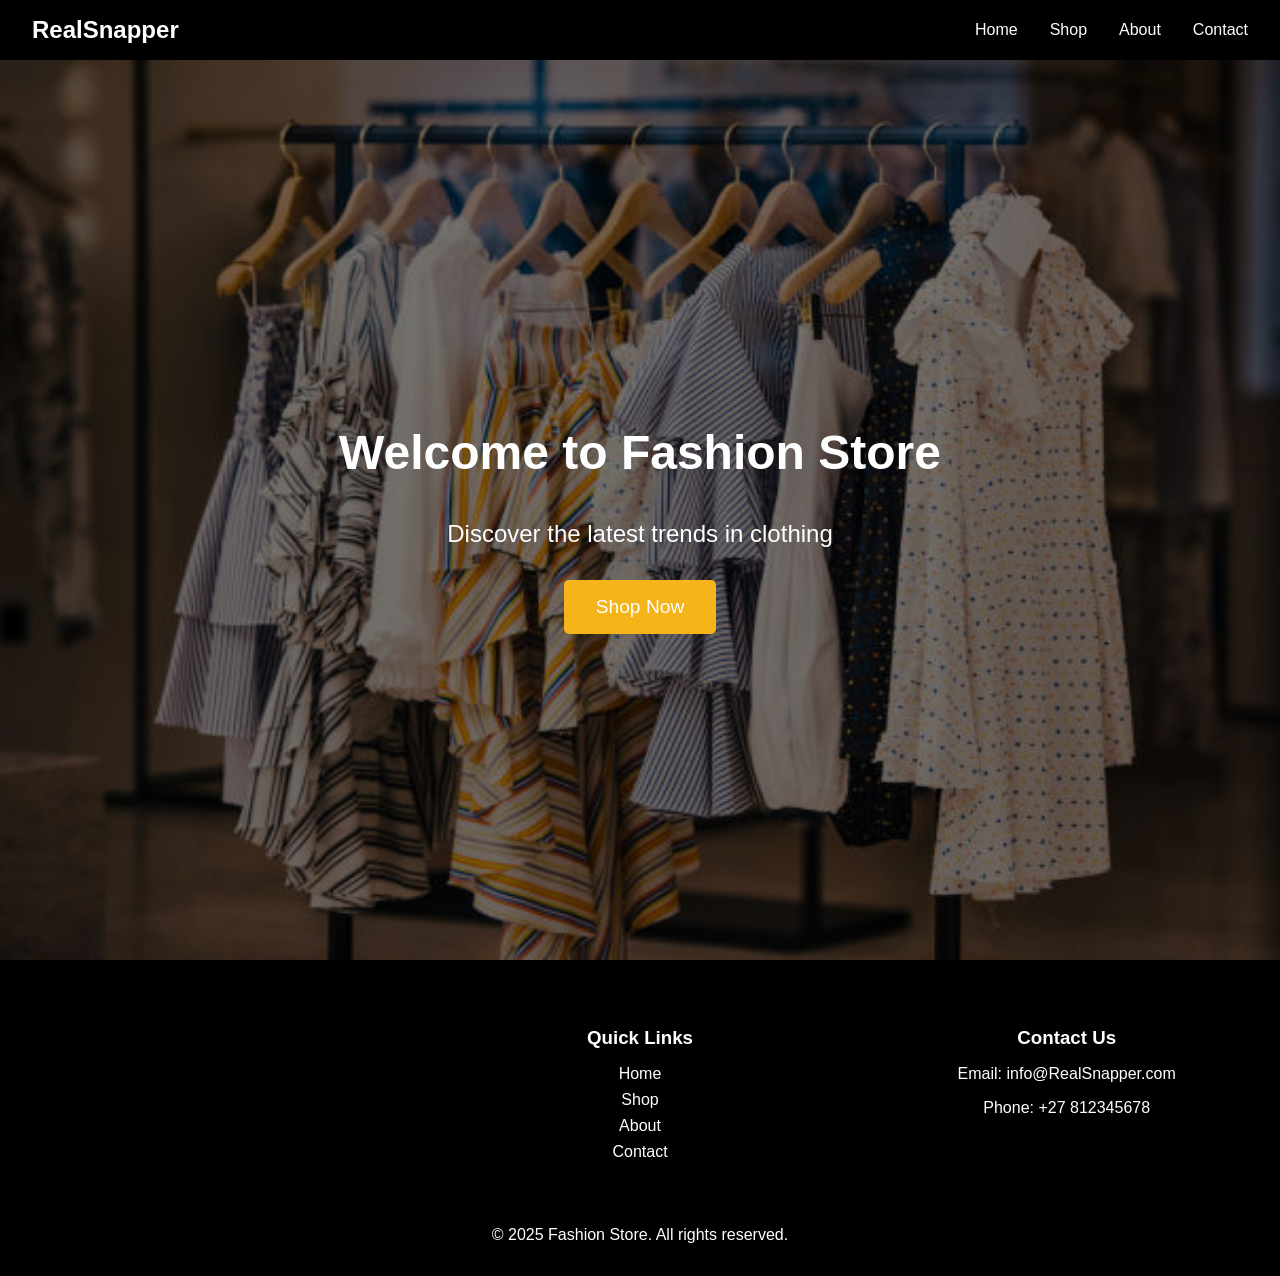
<file: example/RealSnapper/index.html>
<!DOCTYPE html>
<html lang="en">
<head>
    <meta charset="UTF-8">
    <meta name="viewport" content="width=device-width, initial-scale=1.0">
    <title>Fashion Store</title>
    <link rel="stylesheet" href="index.css">
</head>
<body>
    <!-- Navigation Bar -->
    <nav class="navbar">
        <div class="logo">RealSnapper</div>
        <ul class="nav-links">
            <li><a href="index.html">Home</a></li>
            <li><a href="products.html">Shop</a></li>
            <li><a href="about.html">About</a></li>
            <li><a href="contactUs.html">Contact</a></li>
        </ul>
        <div class="hamburger" onclick="toggleMenu()">
            <span></span>
            <span></span>
            <span></span>
        </div>
    </nav>

    <!-- Hero Section -->
    <section class="hero">
        <h1>Welcome to Fashion Store</h1>
    <p>Discover the latest trends in clothing</p>
    <a href="products.html" class="cta-button">Shop Now</a> 
    </section>

    <!-- Footer -->
    <footer class="footer">
        <div class="footer-content">
            <div class="footer-section">
            </div>
            <div class="footer-section">
                <h3>Quick Links</h3>
                <ul>
                    <li><a href="#">Home</a></li>
                    <li><a href="#">Shop</a></li>
                    <li><a href="#">About</a></li>
                    <li><a href="#">Contact</a></li>
                </ul>
            </div>
            <div class="footer-section">
                <h3>Contact Us</h3>
                <p>Email: info@RealSnapper.com</p>
                <p>Phone: +27 812345678</p>
            </div>
        </div>
        <div class="footer-bottom">
            &copy; 2025 Fashion Store. All rights reserved.
        </div>
    </footer>

    <script src="script.js"></script>
</body>
</html>
</file>
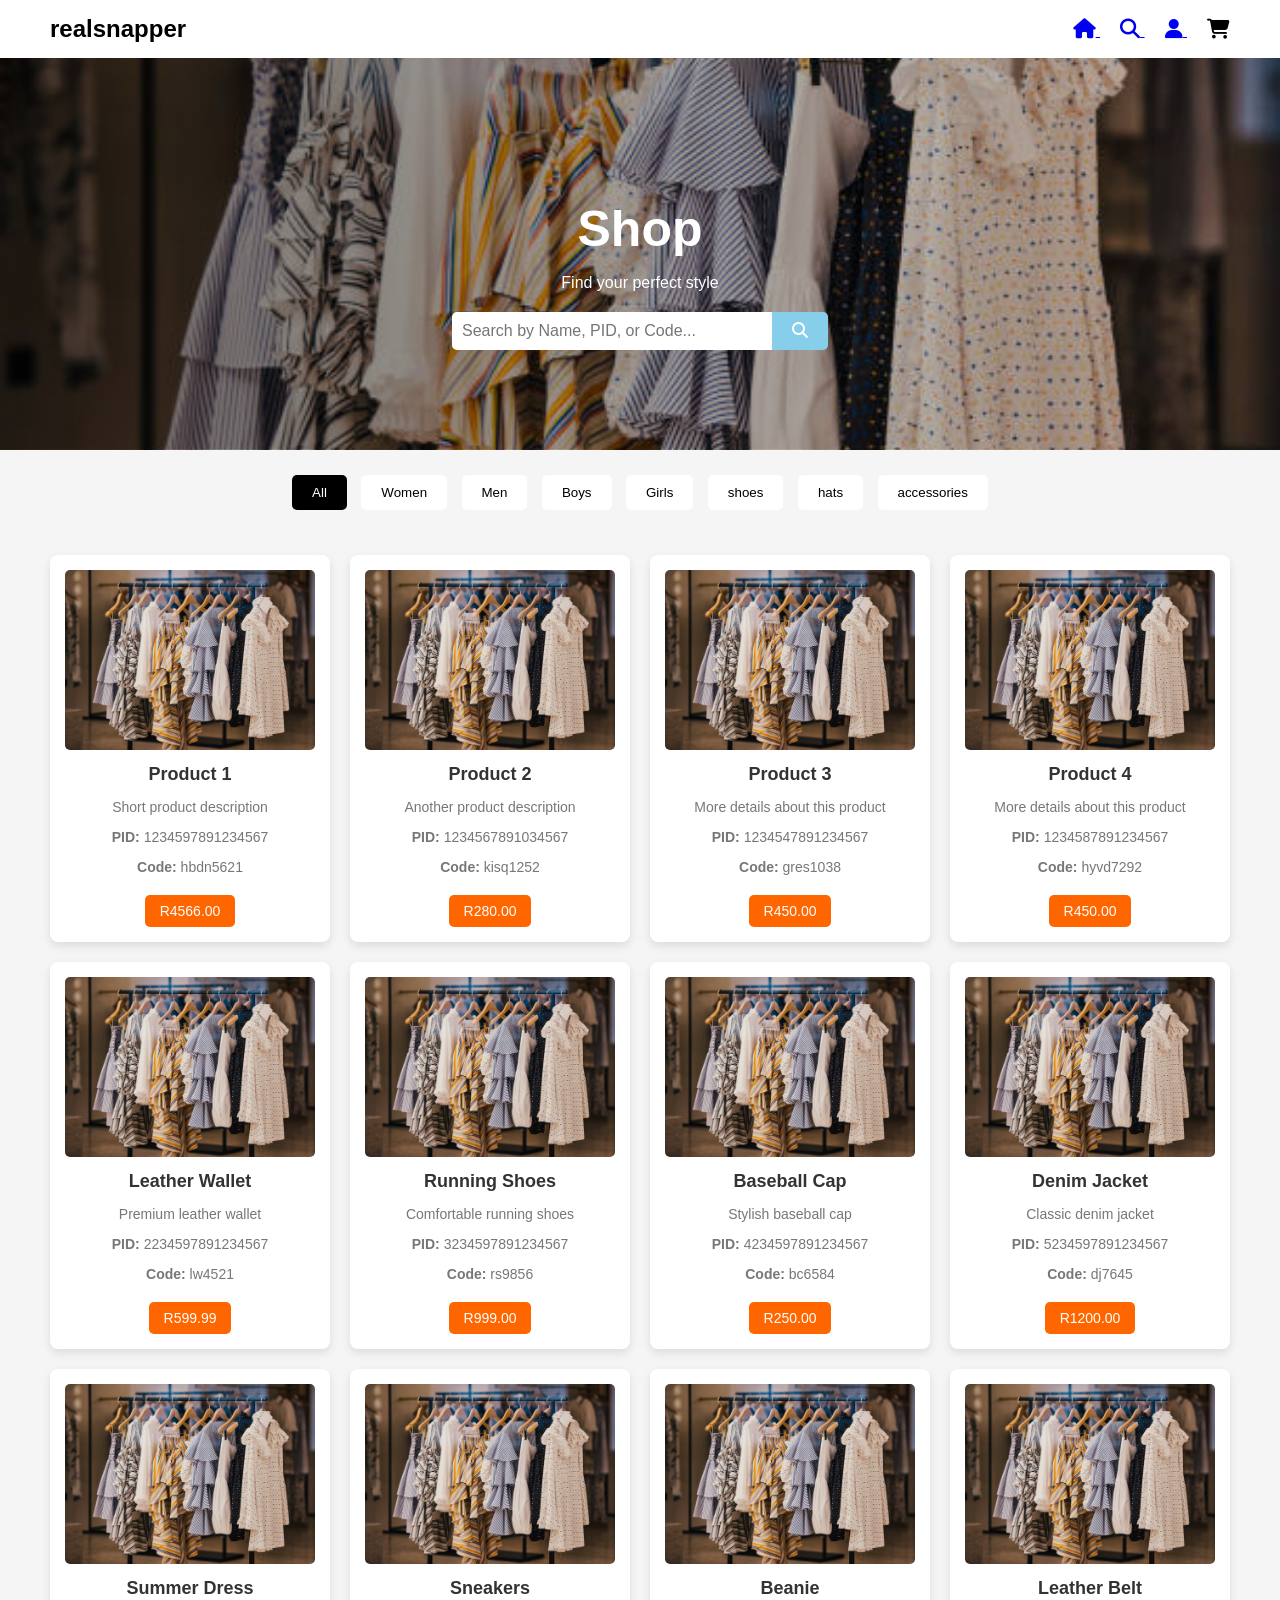
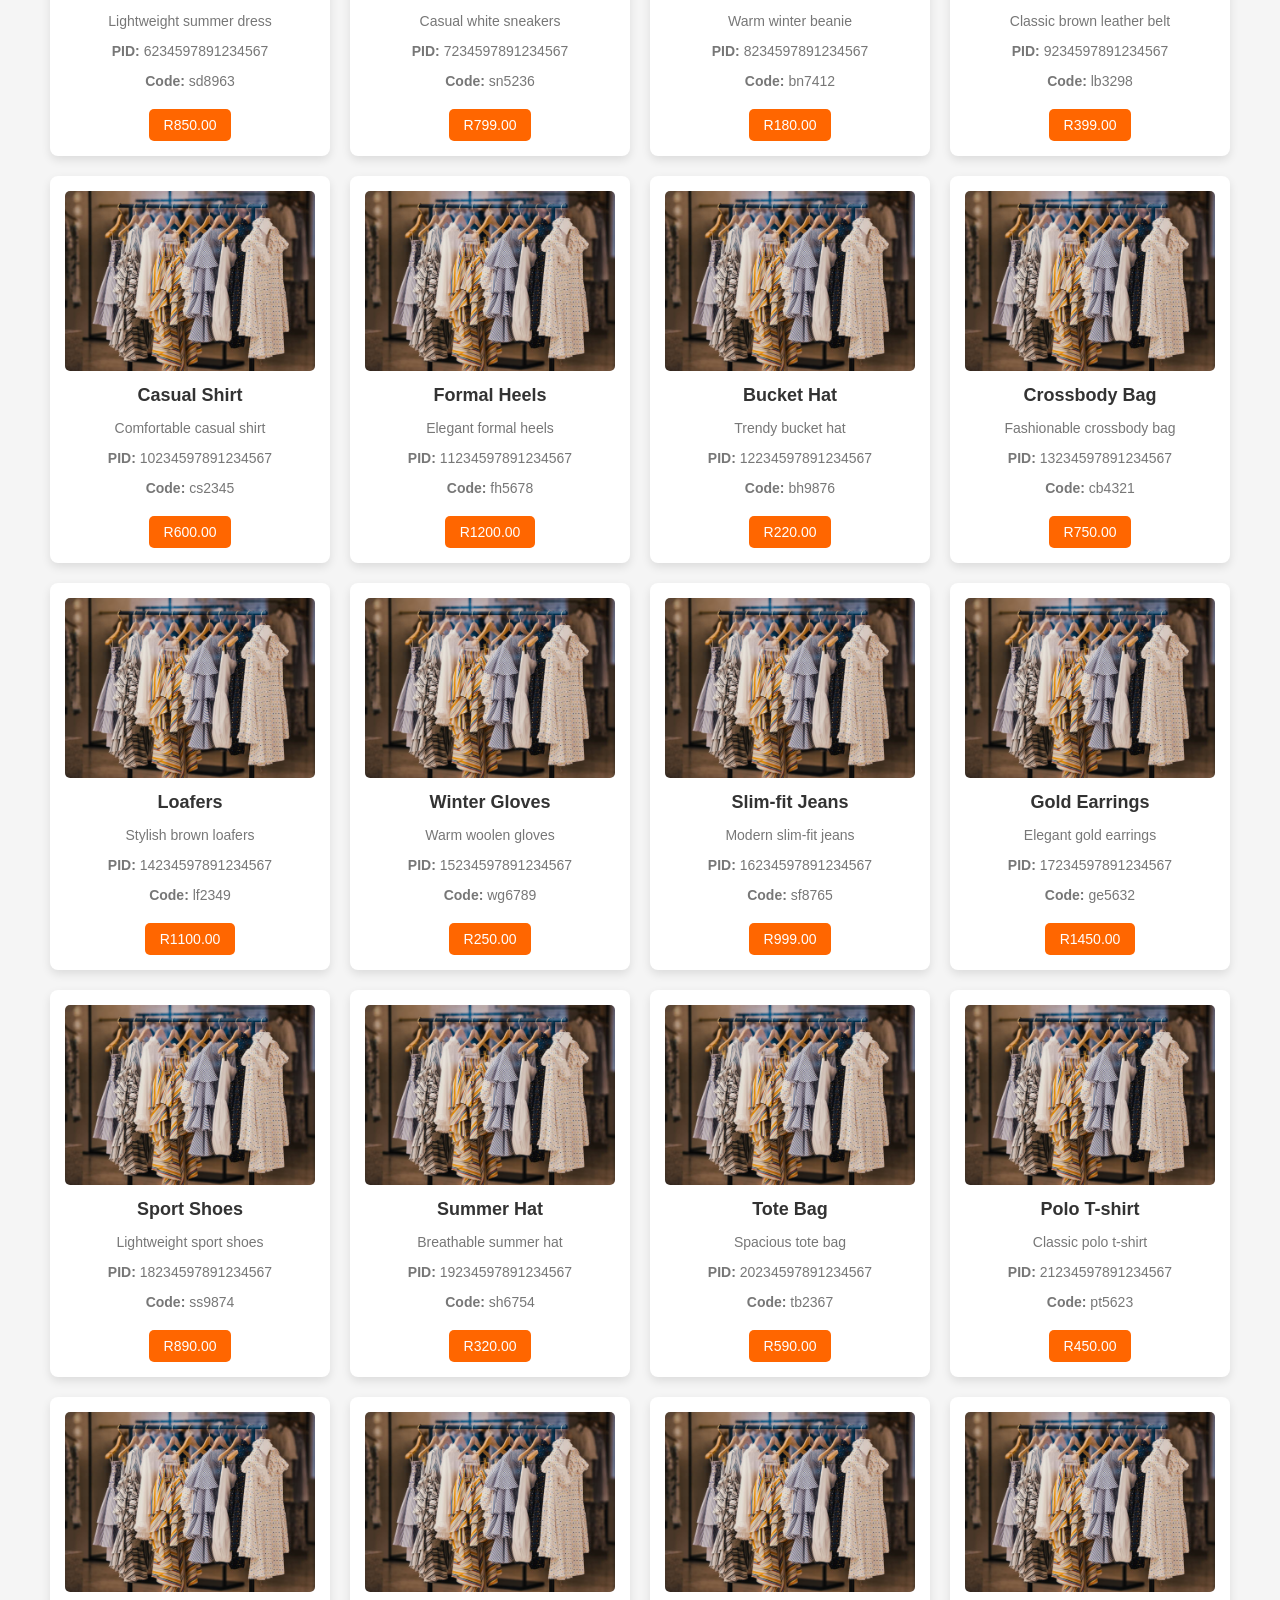
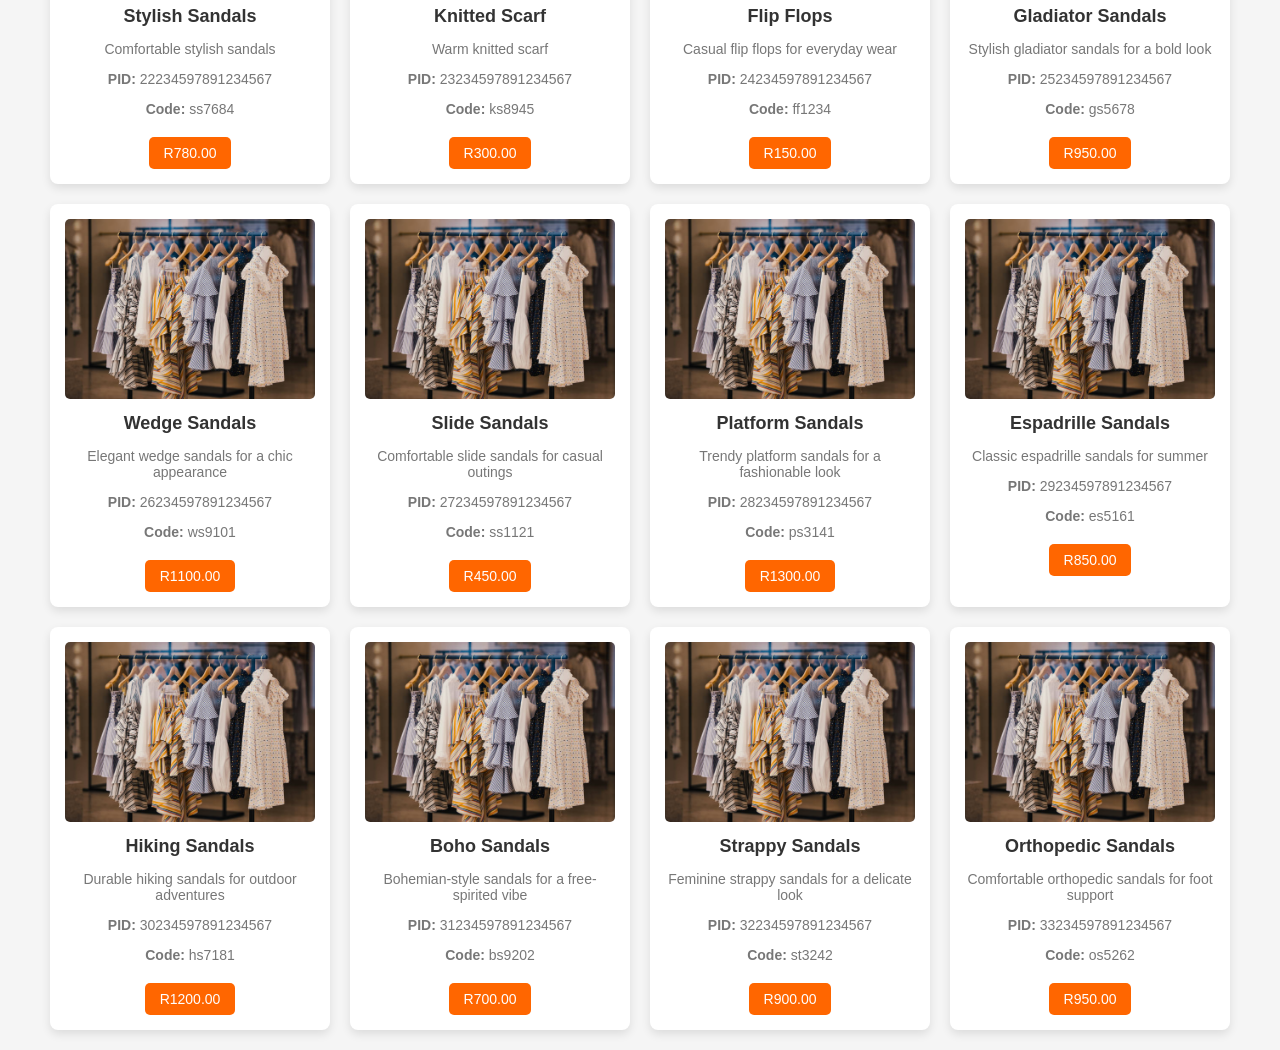
<file: Online_Shop/search.html>
<!DOCTYPE html>
<html lang="en">
<head>
    <meta charset="UTF-8">
    <meta name="viewport" content="width=device-width, initial-scale=1.0">
    <title>realsnapper</title>
    <link rel="stylesheet" href="style2.css">
    <script defer src="style2.js"></script>
    <link rel="stylesheet" href="https://cdnjs.cloudflare.com/ajax/libs/font-awesome/6.4.2/css/all.min.css">
</head>
<body>

    <!-- Header -->
      <!-- Header -->
      <header>
        <div class="logo">realsnapper</div>
        <nav>
        <!-- <ul>
                <li><a href="Untitled-1.html">Home</a></li>
                <li><a href="search.html">Search</a></li>
                <li><a href="#">Products</a></li>
                <li><a href="Contact.html">contact us</a></li>
               
                
            </ul>-->
        </nav>
        <div class="icons">
            <a href="Untitled-1.html"><i class="fa fa-home"></i> </a>
            <a href="search.html"><i class="fa fa-search"></i> </a>
            <a href="Account_settings.html"><i class="fa fa-user"></i> </a>
            <i class="fa fa-shopping-cart"></i>
            
        </div>
    </header>

    <!-- Hero Section -->
    <section class="hero">
        <h1>Shop</h1>
        <p>Find your perfect style</p>
        <!-- Search Bar -->
        <div style="display: flex; justify-content: center; margin-top: 20px;">
            <input type="text" id="search-bar" placeholder="Search by Name, PID, or Code..." style="width: 300px; padding: 10px; border: none; border-radius: 5px 0 0 5px; font-size: 16px;">
            <button id="search-btn" style="padding: 10px 20px; border: none; background-color: #87CEEB; color: white; border-radius: 0 5px 5px 0; cursor: pointer; font-size: 16px;">
                <i class="fa fa-search"></i>
            </button>
        </div>
    </section>

    <!-- Category Navigation -->
    <div class="categories">
        <button class="active" onclick="filterSelection('all')">All</button>
        <button onclick="filterSelection('women')">Women</button>
        <button onclick="filterSelection('men')">Men</button>
        <button onclick="filterSelection('boys')">Boys</button>
        <button onclick="filterSelection('girls')">Girls</button>
        <button onclick="filterSelection('shoes')">shoes</button>
        <button onclick="filterSelection('hats')">hats</button>
        <button onclick="filterSelection('accessories')">accessories</button>
    </div>

    <!-- Product List -->
    <div class="item_list"></div>

</body>
</html>
</file>
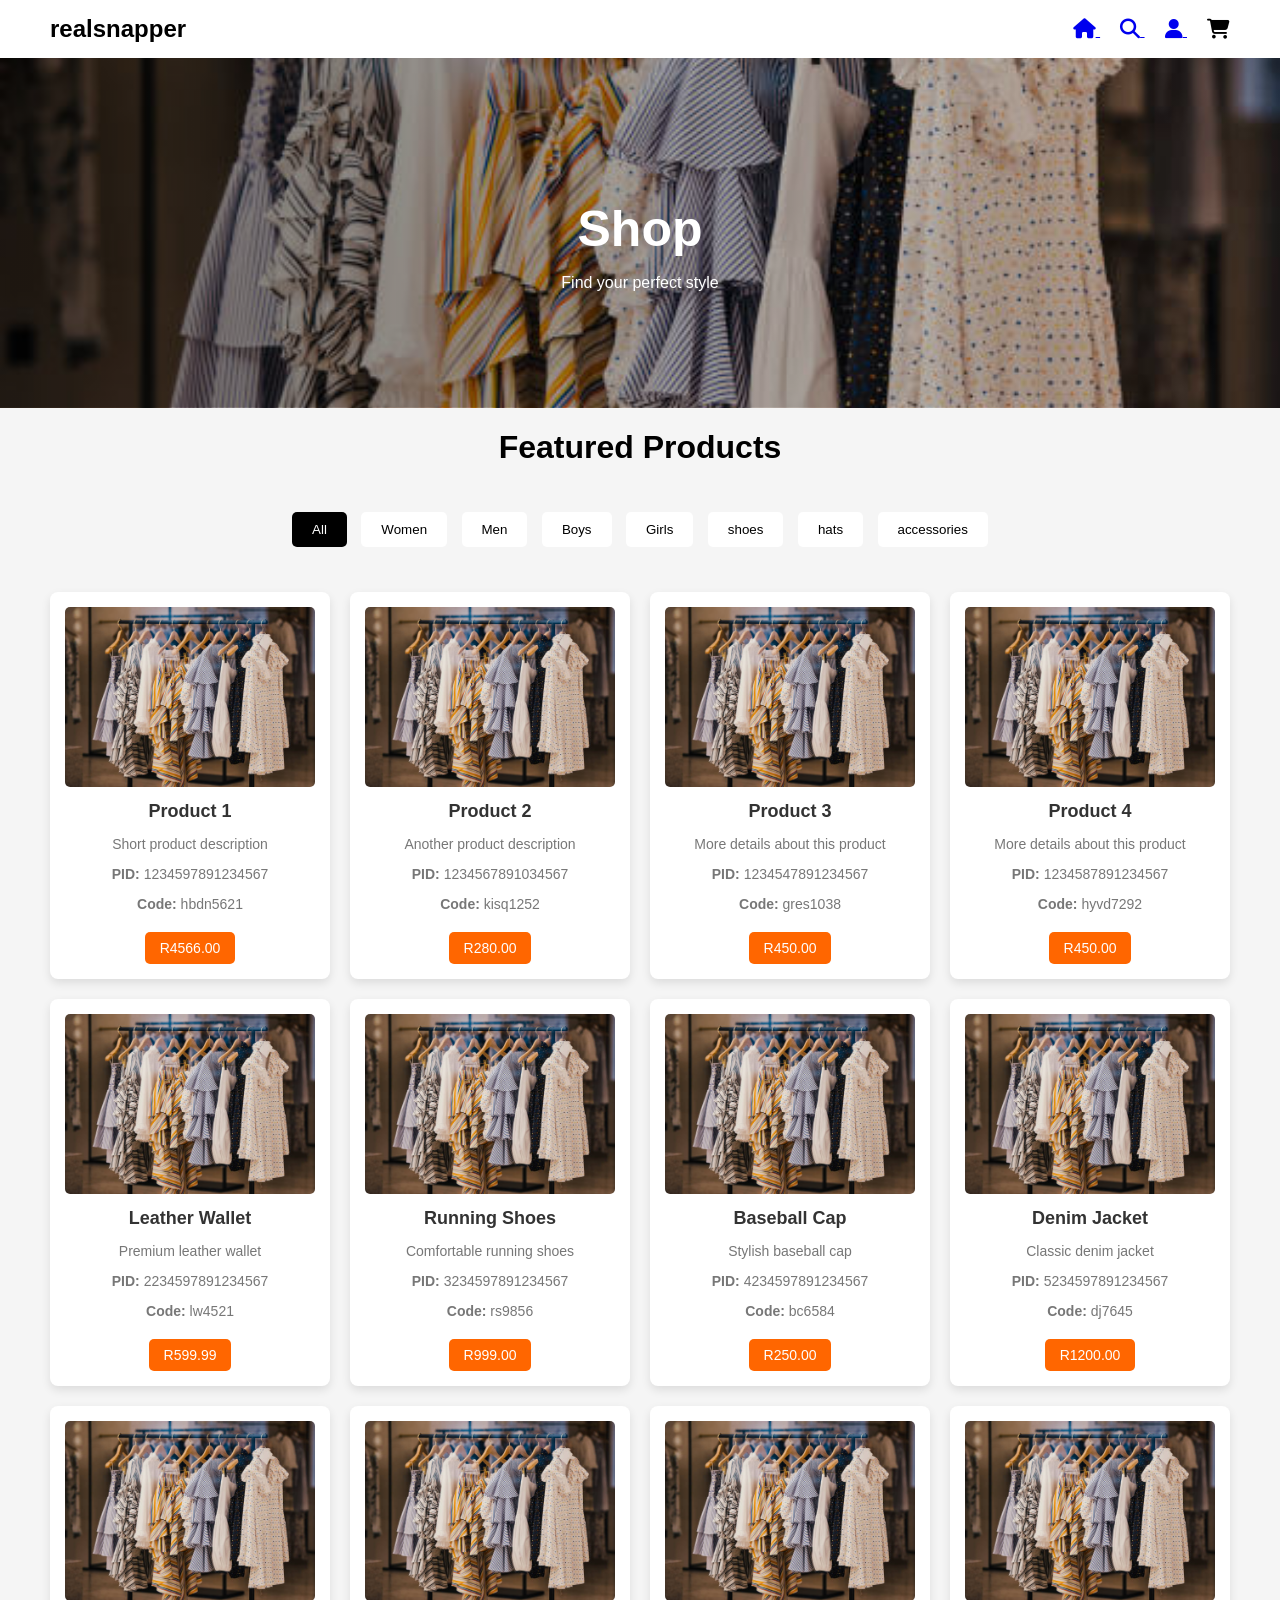
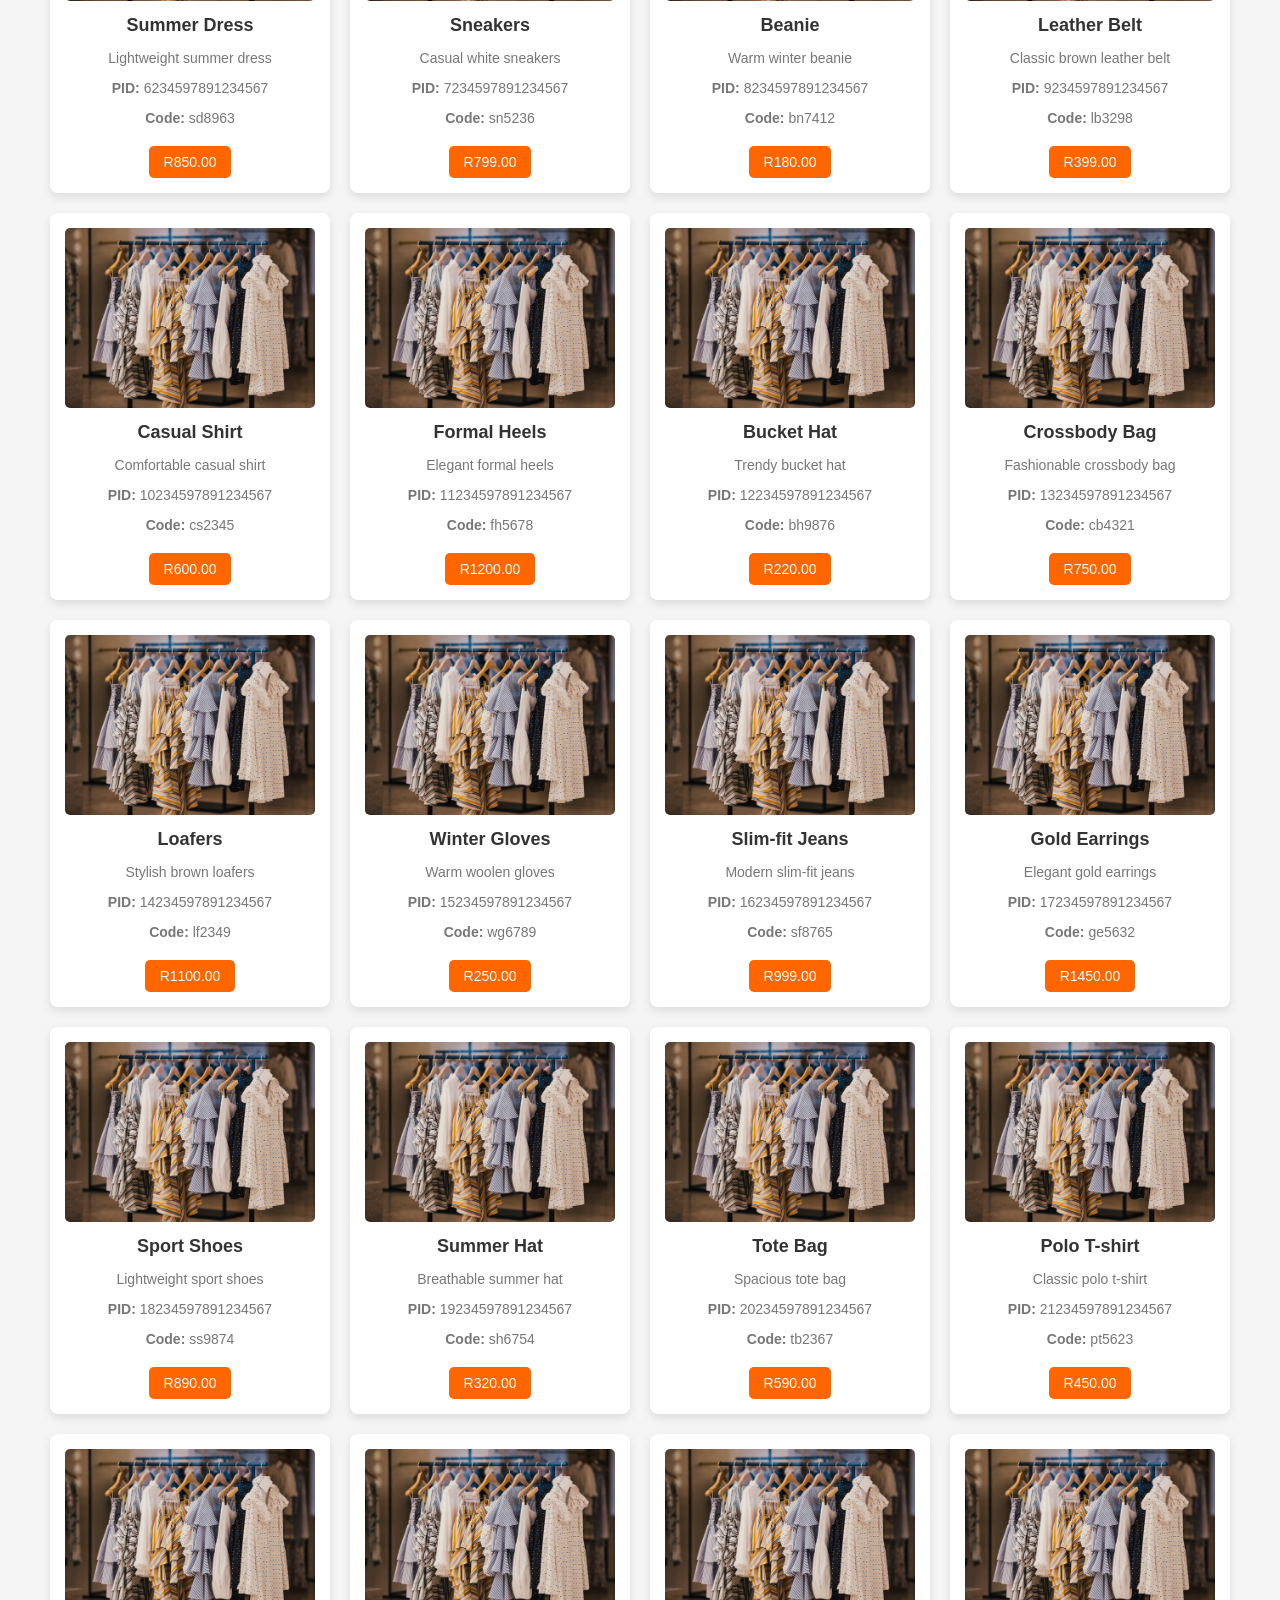
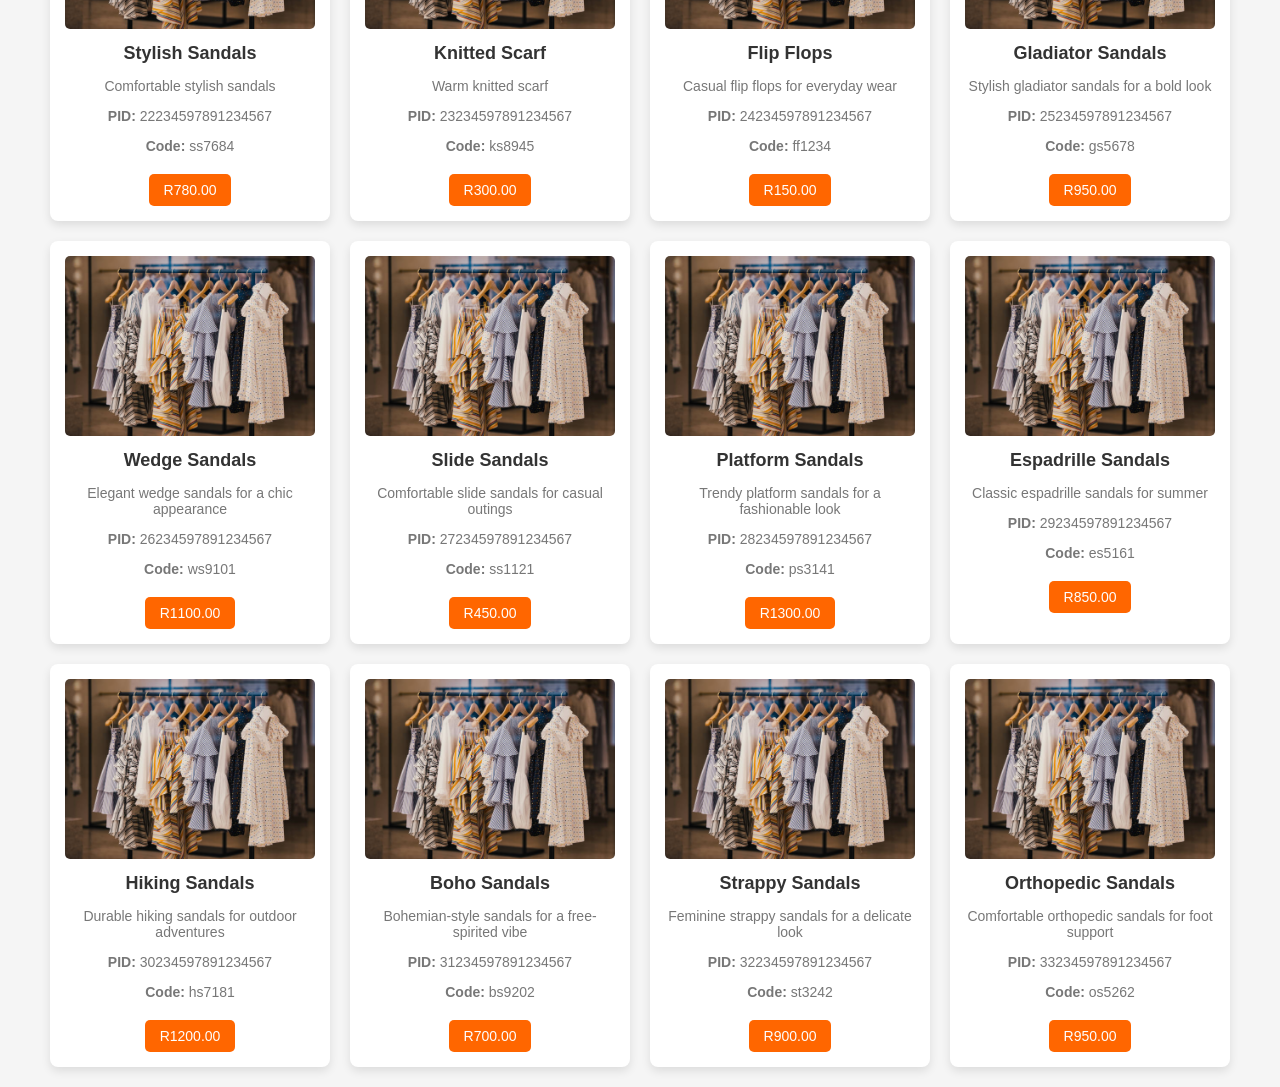
<file: Online_Shop/Untitled-1.html>
<!DOCTYPE html>
<html lang="en">
<head>
    <meta charset="UTF-8">
    <meta name="viewport" content="width=device-width, initial-scale=1.0">
    <title>Realsnapper</title>
    <link rel="stylesheet" href="style2.css">
    <script defer src="style2.js"></script>
    <link rel="stylesheet" href="https://cdnjs.cloudflare.com/ajax/libs/font-awesome/6.4.2/css/all.min.css">
</head>
<body>

    <!-- Header -->
    <header>
        <div class="logo">realsnapper</div>
        <nav>
        <!-- <ul>
                <li><a href="Untitled-1.html">Home</a></li>
                <li><a href="search.html">Search</a></li>
                <li><a href="#">Products</a></li>
                <li><a href="Contact.html">contact us</a></li>
               
                
            </ul>-->
        </nav>
        <div class="icons">
            <a href="Untitled-1.html"><i class="fa fa-home"></i> </a>
            <a href="search.html"><i class="fa fa-search"></i> </a>
            <a href="Account_settings.html"><i class="fa fa-user"></i> </a>
            <i class="fa fa-shopping-cart"></i>
            
        </div>
    </header>

    <!-- Hero Section -->
    <section class="hero">
        <h1>Shop</h1>
        <p>Find your perfect style</p>
    </section>

    <!-- Category Navigation -->
    <h1 class="sub-title">Featured Products</h1>
       <div class="categories">
        <button class="active" onclick="filterSelection('all')">All</button>
        <button onclick="filterSelection('women')">Women</button>
        <button onclick="filterSelection('men')">Men</button>
        <button onclick="filterSelection('boys')">Boys</button>
        <button onclick="filterSelection('girls')">Girls</button>
        <button onclick="filterSelection('shoes')">shoes</button>
        <button onclick="filterSelection('hats')">hats</button>
        <button onclick="filterSelection('accessories')">accessories</button>
    </div>

    <!-- Products Section -->
    <section class="Home_page">
        <div class="container">
            <div id="recommended">
                
                <div class="item_list">
                    

                </div>
            </div>
        </div>
    </section>

</body>
</html>
</file>
<file: example/RealSnapper/index.css>
/* General Styles */
body {
    font-family: 'Arial', sans-serif;
    margin: 0;
    padding: 0;
    box-sizing: border-box;
}

/* Navigation Bar */
.navbar {
    display: flex;
    justify-content: space-between;
    align-items: center;
    background-color: #000000;
    padding: 1rem 2rem;
    color: white;
}

.navbar .logo {
    font-size: 1.5rem;
    font-weight: bold;
}

.nav-links {
    list-style: none;
    display: flex;
    margin: 0;
    padding: 0;
}

.nav-links li {
    margin-left: 2rem;
}

.nav-links a {
    color: white;
    text-decoration: none;
    font-size: 1rem;
}

.nav-links a:hover {
    color: #f4b41a;
}

.hamburger {
    display: none;
    flex-direction: column;
    cursor: pointer;
}

.hamburger span {
    height: 3px;
    width: 25px;
    background-color: white;
    margin: 4px 0;
    transition: 0.4s;
}


/* Hero Section */
/*.hero {
    background: url('_images/hero-pic.jpg') no-repeat center center/cover; 
    height: 100vh;
    display: flex;
    flex-direction: column;
    justify-content: center;
    align-items: center;
    color: rgb(0, 0, 0);
    text-align: center;*/

    .hero {
        background: url('_images/hero-pic.jpg') no-repeat center center/cover; /* Background image */
        height: 100vh;
        display: flex;
        flex-direction: column;
        justify-content: center;
        align-items: center;
        color: white;
        text-align: center;
        position: relative;
    }
    
    .hero::before {
        content: '';
        position: absolute;
        top: 0;
        left: 0;
        width: 100%;
        height: 100%;
        background: rgba(0, 0, 0, 0.5); /* Dark overlay for better text visibility */
        z-index: 1;
    }
    
    .hero h1, .hero p, .hero .cta-button {
        position: relative;
        z-index: 2;
    }

/* Hero Section */
/*.hero {
    background: url('hero-bg.jpg') no-repeat center center/cover;
    height: 100vh;
    display: flex;
    flex-direction: column;
    justify-content: center;
    align-items: center;
    color: rgb(0, 0, 0);
    text-align: center;
}*/

.hero h1 {
    font-size: 3rem;
    margin-bottom: 1rem;
}

.hero p {
    font-size: 1.5rem;
    margin-bottom: 2rem;
}

.cta-button {
    background-color: #f4b41a;
    color: white;
    padding: 1rem 2rem;
    text-decoration: none;
    font-size: 1.2rem;
    border-radius: 5px;
    transition: background-color 0.3s;
}

.cta-button:hover {
    background-color: #e6a00f;
}

/* Footer */
.footer {
    background-color: #000000;
    color: white;
    padding: 2rem 0;
    text-align: center;
}

.footer-content {
    display: flex;
    justify-content: space-around;
    flex-wrap: wrap;
    margin-bottom: 1rem;
}

.footer-section {
    flex: 1;
    padding: 1rem;
    min-width: 200px;
}

.footer-section h3 {
    margin-bottom: 1rem;
}

.footer-section ul {
    list-style: none;
    padding: 0;
}

.footer-section ul li {
    margin-bottom: 0.5rem;
}

.footer-section ul li a {
    color: white;
    text-decoration: none;
}

.footer-section ul li a:hover {
    color: #f4b41a;
}

.footer-bottom {
    margin-top: 1rem;
    border-top: 1px solid #000000;
    padding-top: 1rem;
}

/* Responsive Design */
@media (max-width: 768px) {
    .nav-links {
        display: none;
        flex-direction: column;
        width: 100%;
        background-color: #000000;
    }

    .nav-links.active {
        display: flex;
    }

    .nav-links li {
        margin: 1rem 0;
        text-align: center;
    }

    .hamburger {
        display: flex;
    }

    .hero h1 {
        font-size: 2rem;
    }

    .hero p {
        font-size: 1.2rem;
    }

    .footer-content {
        flex-direction: column;
    }
}
</file>
<file: Online_Shop/style2.css>
/* General Styling */
body {
    font-family: Arial, sans-serif;
    margin: 0;
    padding: 0;
    background-color: #f5f5f5;
}

/* Header */
header {
    display: flex;
    justify-content: space-between;
    align-items: center;
    padding: 15px 50px;
    background: white;
    box-shadow: 0px 2px 10px rgba(0,0,0,0.1);
}

.logo {
    font-size: 24px;
    font-weight: bold;
}

nav ul {
    list-style: none;
    display: flex;
    gap: 20px;
}

nav ul li {
    display: inline;
}

nav ul li a {
    text-decoration: none;
    color: #333;
}

.icons i {
    margin-left: 20px;
    font-size: 20px;
    cursor: pointer;
}

/* Hero Section */
.hero {
    text-align: center;
    background: linear-gradient(to right, rgba(0,0,0,0.5), rgba(0,0,0,0.1)), url('images/hero-pic.jpg');
    color: white;
    padding: 100px 0;
    background-size: cover;
    background-position: center;
}

.hero h1 {
    font-size: 50px;
    margin-bottom: 10px;
}

/* Categories */
.categories {
    text-align: center;
    padding: 20px;
}

.categories button {
    padding: 10px 20px;
    border: none;
    margin: 5px;
    cursor: pointer;
    background-color: white;
    border-radius: 5px;
}

.categories button.active {
    background-color: black;
    color: white;
}
.item_list {
    display: flex;
    flex-wrap: wrap;
    gap: 20px;
    justify-content: center;
    padding: 20px;
}
h1.sub-title{
    text-align: center;
}

.item {
    background: white;
    padding: 15px;
    border-radius: 8px;
    box-shadow: 0px 4px 10px rgba(0, 0, 0, 0.1);
    text-align: center;
    width: 250px;
    transition: transform 0.2s ease-in-out;
}

.item:hover {
    transform: scale(1.05);
}

.item img {
    width: 100%;
    height: 180px;
    object-fit: cover;
    border-radius: 5px;
}

.item h3 {
    font-size: 18px;
    margin: 10px 0;
    color: #333;
}

.item p {
    font-size: 14px;
    color: #777;
    margin-bottom: 10px;
}



.add-to-cart {
    background: #ff6600;
    color: white;
    border: none;
    padding: 8px 15px;
    margin-top: 10px;
    cursor: pointer;
    border-radius: 5px;
    font-size: 14px;
}

.add-to-cart:hover {
    background: #e55b00;
}
</file>
